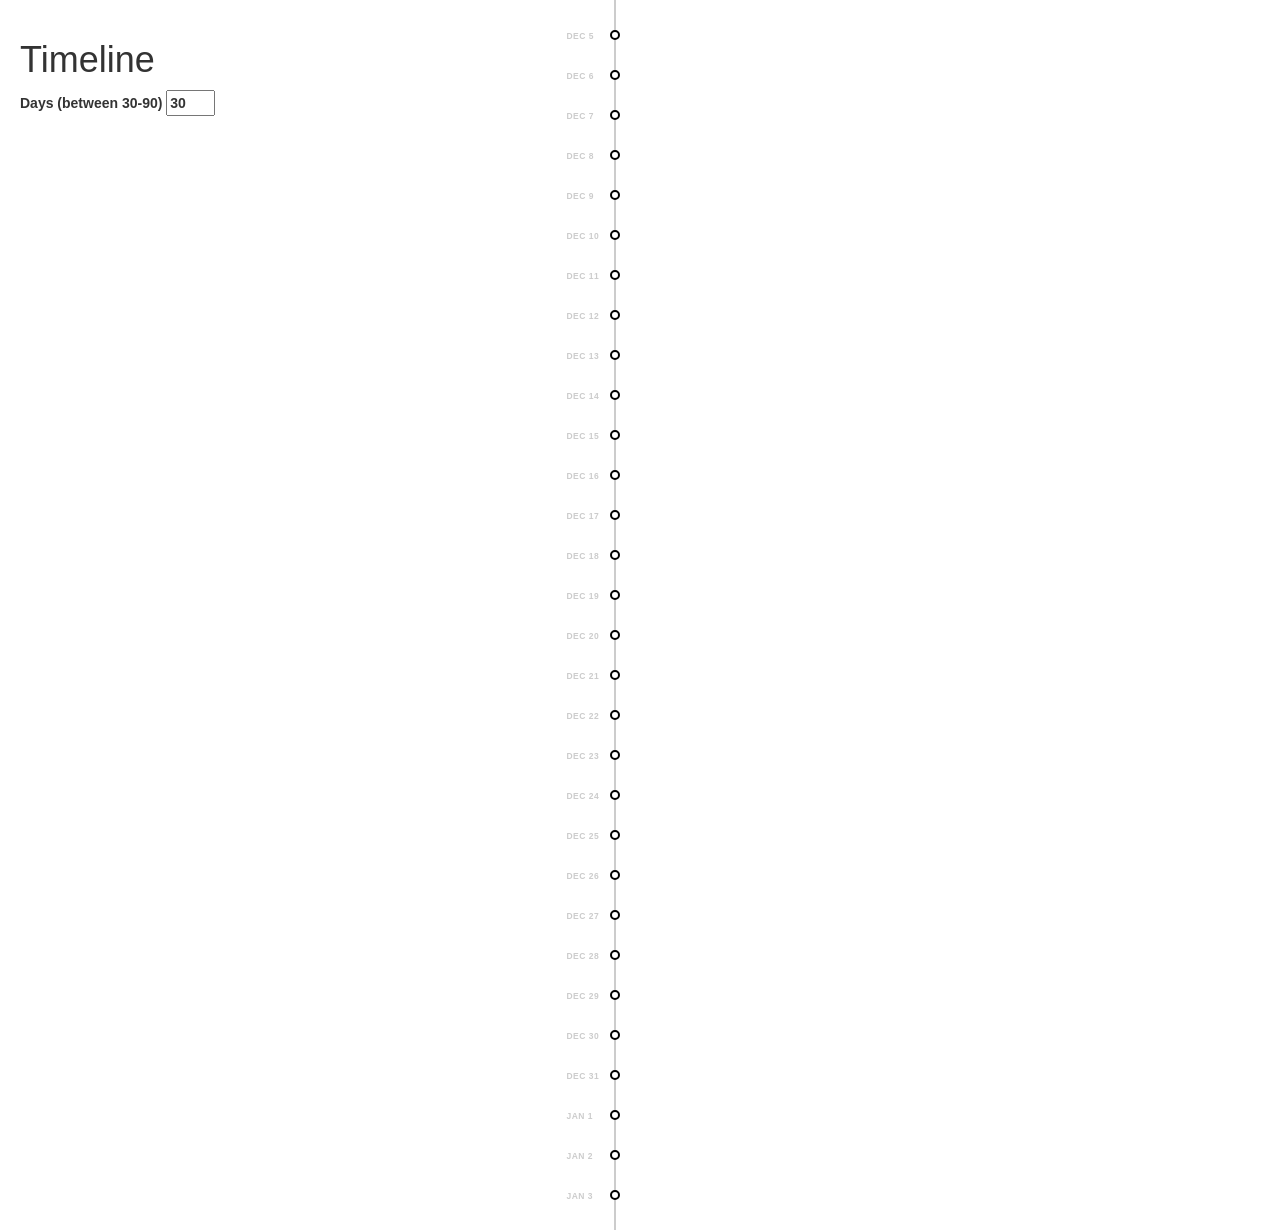
<file: index.html>
<!DOCTYPE html>
<html>
  <head>
    <meta charset="utf-8">
    <meta http-equiv="X-UA-Compatible" content="IE=edge,chrome=1">
    <title>Timeline</title>
    <meta name="description" content="">
    <meta name="viewport" content="width=device-width">

    <!-- Booooooootstrap -->
    <link rel="stylesheet" href="css/bootstrap.min.css">

    <!-- Styles -->
    <link rel="stylesheet" type="text/css" href="css/main.css">
    <link rel="stylesheet" type="text/css" href="css/animate.css">

    <!--[if lt IE 9]>
    <script src="//html5shiv.googlecode.com/svn/trunk/html5.js"></script>
    <script>window.html5 || document.write('<script src="js/vendor/html5shiv.js"><\/script>')</script>
    <![endif]-->
  </head>

  <body>
    <header>
      <h1>Timeline</h1>
      <label>
        Days (between 30-90)
        <input class="js-days" type="number" name="days" min="30" max="90" value="30">
      </label>
    </header>

    <div role="main" class="main">
      <div class="timeline">
      </div>
    </div>

    <!-- Vendor -->
    <script src="vendor/jquery.min.js"></script>
    <script type="text/javascript" src="vendor/animate.min.js"></script>

    <!-- Javascript -->
    <script type="text/javascript" src="js/Helpers.js"></script>
    <script type="text/javascript" src="js/main.js"></script>






  </body>
</html>
</file>
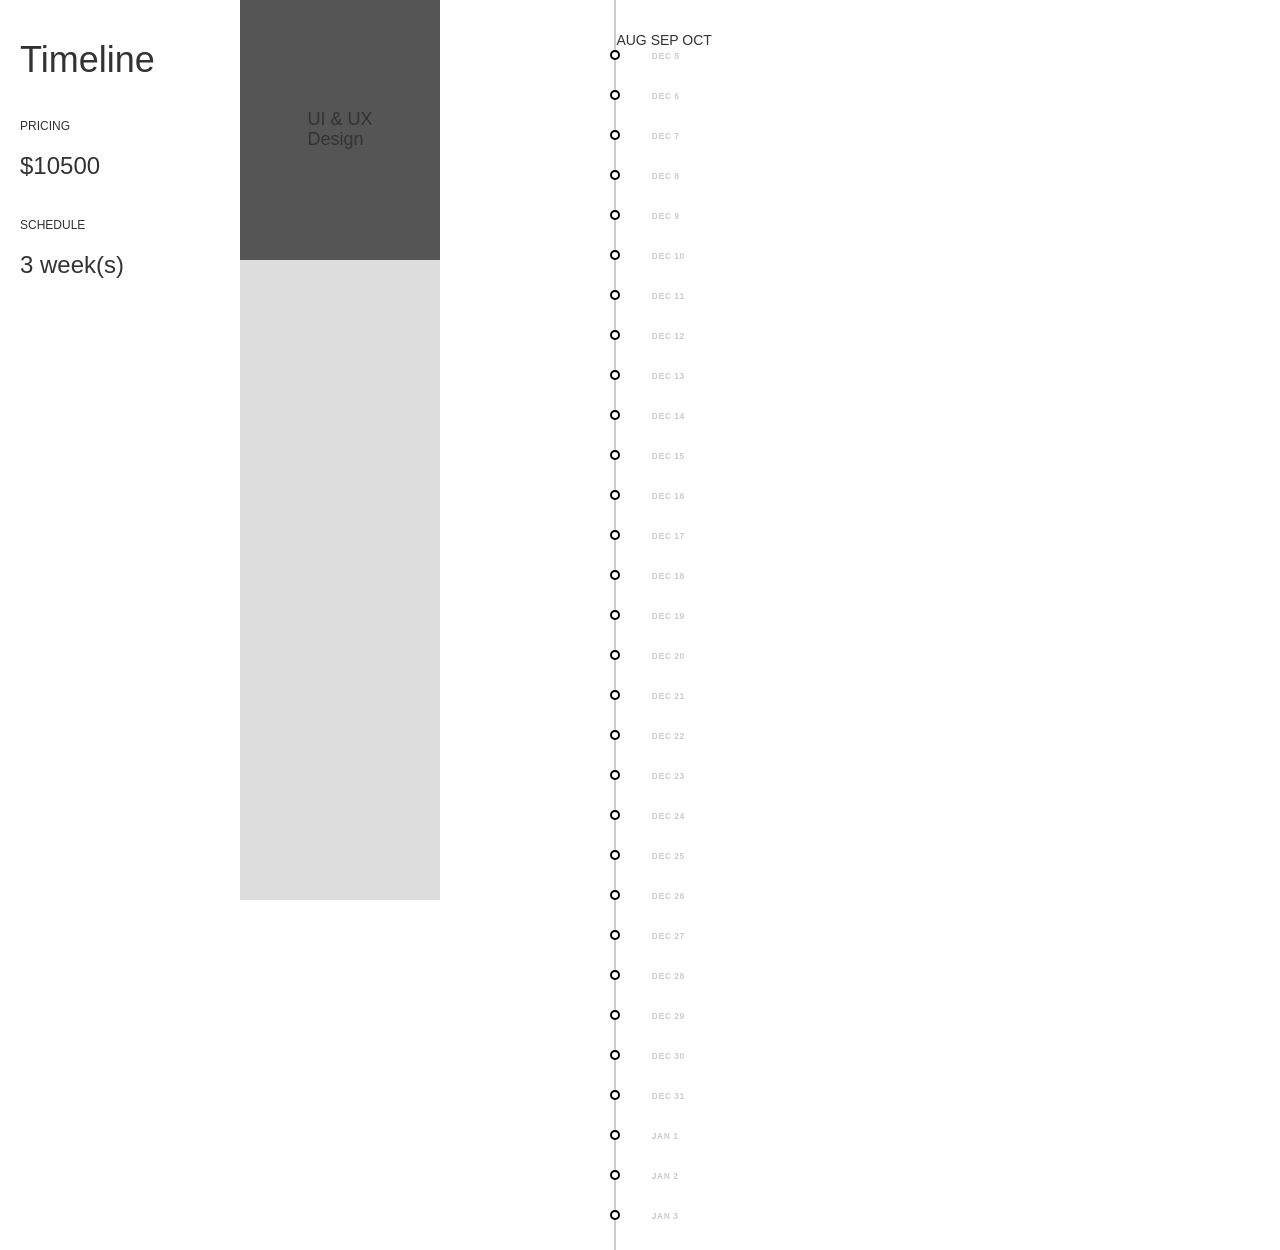
<file: index-archive.html>
<!DOCTYPE html>
<html>
  <head>
    <meta charset="utf-8">
    <meta http-equiv="X-UA-Compatible" content="IE=edge,chrome=1">
    <title>Timeline</title>
    <meta name="description" content="">
    <meta name="viewport" content="width=device-width">

    <!-- Booooooootstrap -->
    <link rel="stylesheet" href="https://maxcdn.bootstrapcdn.com/bootstrap/3.3.4/css/bootstrap.min.css">

    <!-- Styles -->
    <link rel="stylesheet" type="text/css" href="css/main.css">
    <link rel="stylesheet" type="text/css" href="css/animate.css">

    <!--[if lt IE 9]>
    <script src="//html5shiv.googlecode.com/svn/trunk/html5.js"></script>
    <script>window.html5 || document.write('<script src="js/vendor/html5shiv.js"><\/script>')</script>
    <![endif]-->
  </head>

  <body>
    <header>
      <h1>Timeline</h1>
      <br>
      <h6>PRICING</h6>
      <h3>$<span class="price">10500</span></h3>
      <br>
      <h6>SCHEDULE</h6>
      <h3><span class="schedule">3</span> week(s)</h3>
    </header>

    <div role="main" class="main">
      <div class="timeline">
        <span>AUG</span>
        <span>SEP</span>
        <span>OCT</span>
      </div>
      <div class="resize-container">
        <div class="resize-drag">
          <h4>UI & UX<br>Design</h4>
        </div>
      </div>
    </div>

    <!-- Vendor -->
    <script src="http://ajax.googleapis.com/ajax/libs/jquery/2.1.1/jquery.min.js"></script>
    <script type="text/javascript" src="vendor/interact.min.js"></script>
    <script type="text/javascript" src="vendor/animate.min.js"></script>

    <!-- Javascript -->
    <script type="text/javascript" src="js/Helpers.js"></script>
    <script type="text/javascript" src="js/main.js"></script>






  </body>
</html>
</file>
<file: css/main.css>
html, body {
  margin: 0;
  padding: 0;
  font-family: sans-serif;
  color: #333;
  text-rendering: optimizeLegibility;
  height: 100%;
}

header {
  position: fixed;
  top: 0;
  left: 0;
  padding: 20px;
  z-index: 1003;
}

nav {
  padding: 15px 0;
}

.main {
  width: 800px;
  height: 100%;
  margin: auto;
}

.timeline {
  position: absolute;
  left: 48%;
  padding-top: 30px;
  border-left: 2px solid rgba(0,0,0,0.2);
}


.dot {
  position: relative;
  left: -6px;
  padding-bottom: 30px;
  cursor: pointer;
}
.dot:hover .circle {
  -webkit-transform-origin: center;
  -webkit-transform: scale(2.4);
}
.dot:hover .items {
  -webkit-transform-origin: left center;
  -webkit-transform: scale(1.2) translateX(2px) translateY(-3px);
}
.dot:hover + .dot .circle,
.dot.prev .circle  {
  -webkit-transform: scale(1.6);
  -webkit-transform-origin: center;
}

.circle {
  position: relative;
  height: 10px;
  width: 10px;
  border-radius: 50%;
  border: 2px solid rgb(0,0,0);
  background: #fff;

  transition: all 0.15s linear;
}


.items {
  position: absolute;
  top: -6px;
  margin-left: 20px;

  transition: all 0.15s linear;
}
.item {
  position: absolute;
  color: #222;
  background: transparent;
  border: none;
  transition: all 0.2s linear; 
}
.item:focus {
  outline: none;
}

.linkInput {
  position: absolute;
  top: 20px;
  font-size: 11px;
  border: none;
}
.linkInput:focus {
  outline: none;
}
.link {
  position: absolute;
  top: 20px;
  display: none;
  color: red;
  font-size: 11px;
}


.day {
  position: absolute;
  right: 14px;
  top: 0px;
  width: 40px;
  font-size: 8.5px;
  font-weight: 900;
  text-transform: uppercase;
  letter-spacing: 0.06em;
  color: #ccc;
}


.resize-container {
  float: left;
  width: 200px;
  height: 100%;
  background: #ddd;
}

.resize-drag {
  display: flex;
  align-items: center;
  justify-content: center;
  float: left;
  width: 200px;
  height: 260px;
  background: #555;

  /* This makes things *much* easier */
  box-sizing: border-box;
}
</file>
